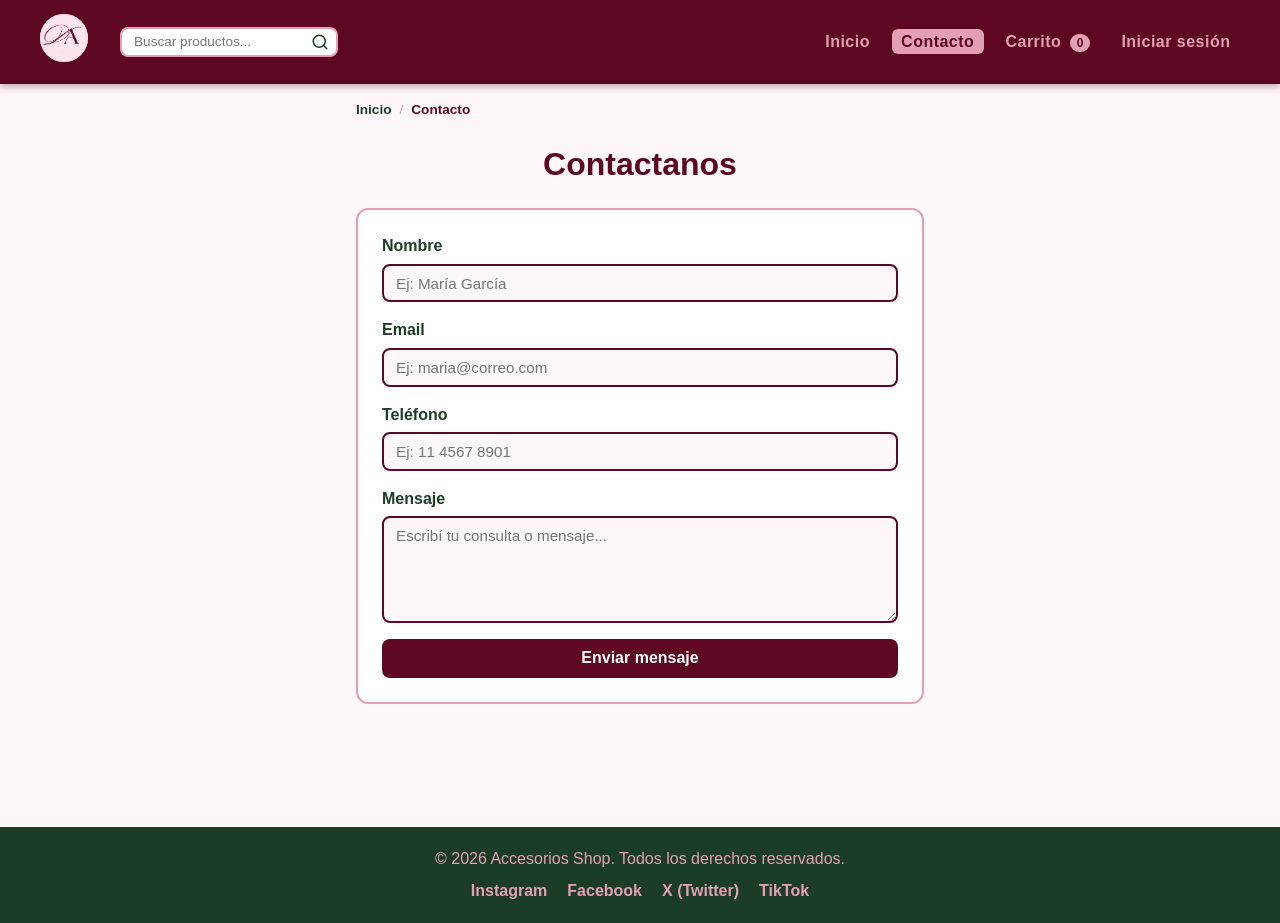
<file: contacto.html>
<!DOCTYPE html>
<html lang="es">
<head>
    <meta charset="UTF-8">
    <meta name="viewport" content="width=device-width, initial-scale=1.0">
    <meta name="description" content="Contactate con Accesorios Shop para consultas, sugerencias o pedidos especiales.">
    <title>Contacto | Accesorios Shop</title>
    <link rel="stylesheet" href="assets/css/styles.css">
</head>
<body>
    <header></header>

    <main id="contacto">
        <nav class="breadcrumb" aria-label="Ruta de navegación">
            <ol>
                <li><a href="index.html">Inicio</a></li>
                <li aria-current="page">Contacto</li>
            </ol>
        </nav>

        <h1>Contactanos</h1>

        <form action="#" method="post">
            <div class="campo">
                <label for="nombre">Nombre</label>
                <input type="text" id="nombre" name="nombre" placeholder="Ej: María García" autocomplete="name" required>
            </div>

            <div class="campo">
                <label for="email">Email</label>
                <input type="email" id="email" name="email" placeholder="Ej: maria@correo.com" autocomplete="email" required>
            </div>

            <div class="campo">
                <label for="telefono">Teléfono</label>
                <input type="tel" id="telefono" name="telefono" placeholder="Ej: 11 4567 8901" autocomplete="tel" required>
            </div>

            <div class="campo">
                <label for="mensaje">Mensaje</label>
                <textarea id="mensaje" name="mensaje" rows="5" placeholder="Escribí tu consulta o mensaje..." required></textarea>
            </div>

            <button type="submit">Enviar mensaje</button>
        </form>
    </main>

    <footer></footer>
    <script src="assets/js/header-footer.js"></script>
    <script src="assets/js/carrito.js"></script>
</body>
</html>
</file>
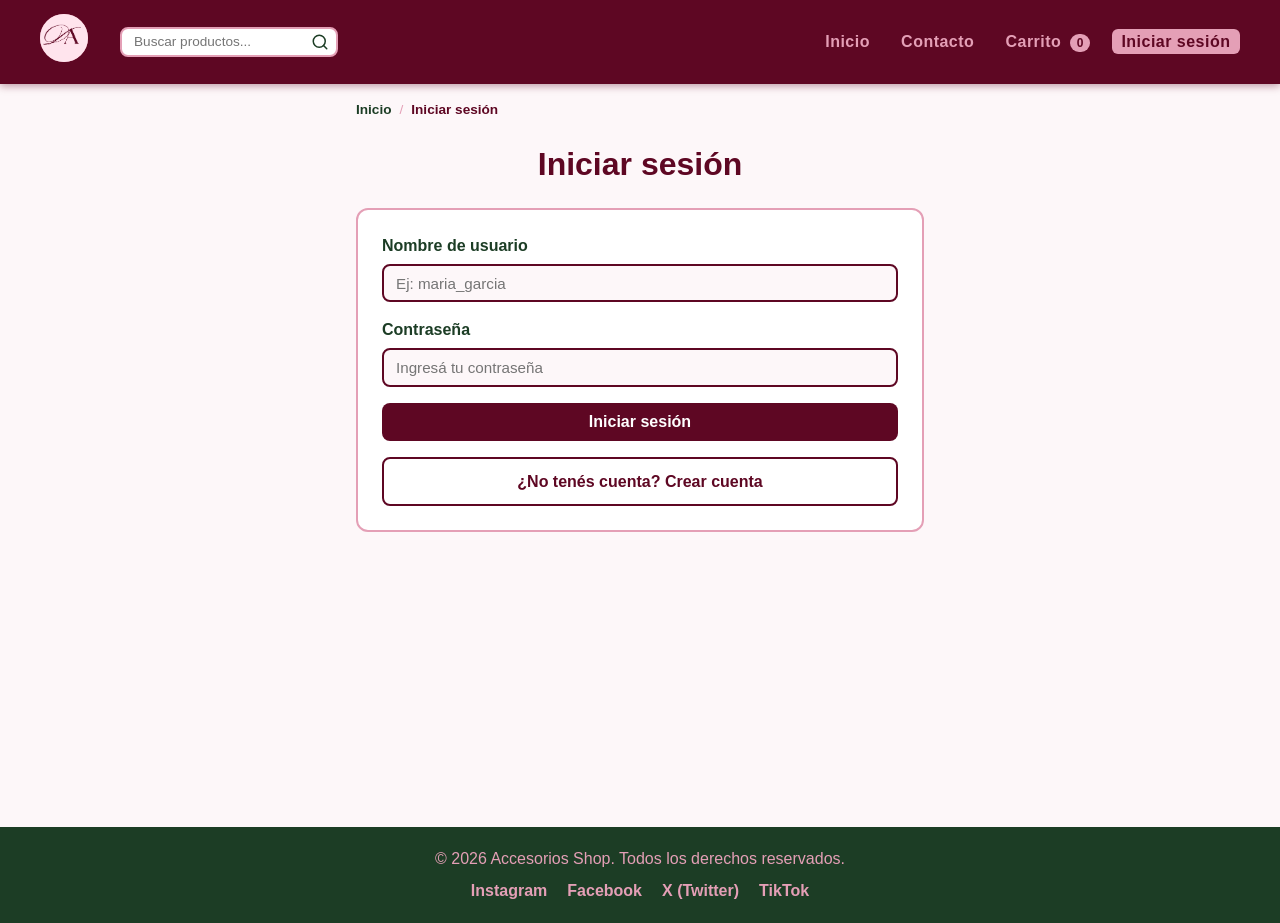
<file: login.html>
<!DOCTYPE html>
<html lang="es">
<head>
    <meta charset="UTF-8">
    <meta name="viewport" content="width=device-width, initial-scale=1.0">
    <meta name="description" content="Iniciá sesión en Accesorios Shop para gestionar tu cuenta.">
    <title>Iniciar sesión | Accesorios Shop</title>
    <link rel="stylesheet" href="assets/css/styles.css">
</head>
<body>
    <header></header>

    <main id="login">
        <nav class="breadcrumb" aria-label="Ruta de navegación">
            <ol>
                <li><a href="index.html">Inicio</a></li>
                <li aria-current="page">Iniciar sesión</li>
            </ol>
        </nav>

        <h1>Iniciar sesión</h1>

        <form action="administrador.html" method="get">
            <div class="campo">
                <label for="usuario">Nombre de usuario</label>
                <input type="text" id="usuario" name="usuario" placeholder="Ej: maria_garcia" autocomplete="username" required>
            </div>

            <div class="campo">
                <label for="contrasenia">Contraseña</label>
                <input type="password" id="contrasenia" name="contrasenia" placeholder="Ingresá tu contraseña" autocomplete="current-password" required>
            </div>

            <button type="submit">Iniciar sesión</button>
            <a class="boton-crear-cuenta" href="#">¿No tenés cuenta? Crear cuenta</a>
        </form>
    </main>

    <footer></footer>
    <script src="assets/js/header-footer.js"></script>
    <script src="assets/js/carrito.js"></script>
</body>
</html>
</file>
<file: assets/css/styles.css>
:root {
    --bordo-oscuro: #5E0723;
    --rosa-claro: #E49FB6;
    --verde-oscuro: #1C3D25;
    --blanco: #FDF7F9;
}

* {
    margin: 0;
    padding: 0;
    box-sizing: border-box;
}

body {
    font-family: "Segoe UI", Arial, sans-serif;
    background-color: var(--blanco);
    color: var(--verde-oscuro);
    line-height: 1.5;
}

a {
    text-decoration: none;
    color: inherit;
}

main {
    min-height: 79vh;
}

/* ---------- Header / Navbar ---------- */
header {
    display: flex;
    flex-wrap: wrap;
    align-items: center;
    gap: 0.5rem 1rem;
    padding: 0.75rem 1rem;
    background-color: var(--bordo-oscuro);
    position: sticky;
    top: 0;
    z-index: 10;
    box-shadow: 0 2px 8px rgba(94, 7, 35, 0.4);
}

img {
    max-width: 100%;
    height: auto;
}

.logo {
    width: 48px;
    height: 48px;
    object-fit: contain;
    border-radius: 50%;
    background-color: var(--rosa-claro);
}

.navbar ul {
    list-style: none;
    display: flex;
    flex-direction: column;
    gap: 0.25rem;
}

.navbar a {
    font-size: 0.85rem;
    font-weight: 600;
    letter-spacing: 0.03em;
    color: var(--rosa-claro);
    padding: 0.25rem 0.6rem;
    border-radius: 6px;
    transition: background-color 0.2s, color 0.2s;
}

.navbar a:hover,
.navbar a:focus {
    background-color: var(--rosa-claro);
    color: var(--bordo-oscuro);
}

/* Contador de unidades del carrito en el navbar (lo pinta assets/js/carrito.js) */
.contador-carrito {
    display: inline-block;
    min-width: 1.25rem;
    padding: 0 0.35rem;
    margin-left: 0.25rem;
    border-radius: 999px;
    background-color: var(--rosa-claro);
    color: var(--bordo-oscuro);
    font-size: 0.75rem;
    font-weight: 700;
    text-align: center;
}

.navbar a:hover .contador-carrito,
.navbar a:focus .contador-carrito {
    background-color: var(--bordo-oscuro);
    color: var(--rosa-claro);
}

/* ---------- Galería de fotos decorativa ---------- */
#galeria-fotos {
    width: 100%;
    padding: 0;
    overflow: hidden;
}

#galeria-fotos .fotos {
    display: flex;
    flex-direction: row;
    width: 200%;
    padding: 0;
    animation: desplazamiento-carrusel 25s linear infinite;
}

@keyframes desplazamiento-carrusel {
    0% { transform: translateX(0); }
    100% { transform: translateX(-50%); }
}

#galeria-fotos .fotos img {
    width: 16.666%;
    height: 180px;
    object-fit: cover;
    display: block;
    flex-shrink: 0;
}

/* ---------- Búsqueda del header ---------- */
#busqueda-producto {
    display: flex;
    align-items: center;
    margin-left: 1rem;
}

.buscador-lupa {
    position: relative;
    display: flex;
    align-items: center;
}

#busqueda-producto input[type="search"] {
    padding: 0.35rem 2rem 0.35rem 0.75rem;
    min-width: 160px;
    border: 2px solid var(--rosa-claro);
    border-radius: 8px;
    background-color: #fff;
    color: var(--verde-oscuro);
    font-size: 0.85rem;
    cursor: text;
}

#busqueda-producto input[type="search"]:focus {
    outline: none;
    border-color: var(--verde-oscuro);
    box-shadow: 0 0 0 3px rgba(228, 159, 182, 0.4);
}

.buscador-lupa .btn-lupa {
    position: absolute;
    right: 0.3rem;
    top: 50%;
    transform: translateY(-50%);
    display: grid;
    place-items: center;
    width: 26px;
    height: 26px;
    border: none;
    border-radius: 50%;
    background-color: transparent;
    color: var(--verde-oscuro);
    cursor: pointer;
    transition: background-color 0.2s, color 0.2s;
}

.buscador-lupa .btn-lupa svg {
    width: 18px;
    height: 18px;
}

.buscador-lupa .btn-lupa:hover,
.buscador-lupa .btn-lupa:focus {
    background-color: var(--rosa-claro);
    color: var(--bordo-oscuro);
}

/* ---------- Catálogo ---------- */
#catalogo {
    max-width: 1400px;
    margin: 0 auto;
    padding: 1.5rem 2rem;
    width: 100%;
}

#catalogo h2 {
    font-size: 1.3rem;
    color: var(--bordo-oscuro);
    margin-bottom: 1rem;
}

#catalogo ul {
    list-style: none;
    display: grid;
    grid-template-columns: repeat(auto-fill, minmax(240px, 1fr));
    gap: 1.25rem;
}

#catalogo li > a {
    display: block;
    color: inherit;
}

#catalogo article {
    display: flex;
    flex-direction: column;
    align-items: center;
    text-align: center;
    background-color: #fff;
    border-radius: 12px 12px 0 0;
    padding: 1rem;
    height: 350px;
    transition: transform 0.2s, box-shadow 0.2s;
}

#catalogo article:hover {
    transform: translateY(-4px);
    box-shadow: 0 6px 14px rgba(94, 7, 35, 0.35);
}

#catalogo h3 {
    font-size: 1rem;
    color: var(--bordo-oscuro);
}

#catalogo img {
    display: block;
    width: min(220px, 100%);
    height: auto;
    aspect-ratio: 1 / 1;
    object-fit: cover;
    object-position: center;
    flex-shrink: 0;
    margin: 0 auto;
    border-radius: 8px;
    background-color: var(--rosa-claro);
}

#catalogo p:nth-of-type(1) {
    font-size: 0.85rem;
    color: var(--verde-oscuro);
    flex-grow: 1;
}

#catalogo p:nth-of-type(2) {
    font-size: 1.15rem;
    font-weight: 700;
    color: var(--bordo-oscuro);
    margin: 0.35rem 0;
}

#catalogo button:not(.icono-eliminar) {
    width: 100%;
    padding: 0.5rem;
    border: none;
    border-radius: 0 0 12px 12px;
    background-color: var(--bordo-oscuro);
    color: #fff;
    font-weight: 600;
    cursor: pointer;
    transition: background-color 0.2s;
}

#catalogo button:not(.icono-eliminar):hover,
#catalogo button:not(.icono-eliminar):focus {
    background-color: var(--verde-oscuro);
}

#catalogo li.nuevo-producto > a {
    display: flex;
    height: 100%;
}

#catalogo li.nuevo-producto article {
    justify-content: center;
    border-style: dashed;
    background-color: var(--blanco);
    width: 100%;
}

#catalogo li.nuevo-producto article:hover {
    transform: none;
    box-shadow: none;
    border-color: var(--bordo-oscuro);
}

#catalogo .mas {
    display: block;
    font-size: 3rem;
    font-weight: 700;
    line-height: 1;
    color: var(--bordo-oscuro);
}

#catalogo li.nuevo-producto p {
    font-size: 0.85rem;
    font-weight: 600;
    color: var(--verde-oscuro);
    margin-top: 0.5rem;
}

/* ---------- Catálogo del administrador ---------- */
#catalogo.admin article {
    position: relative;
    border-radius: 12px;
}

/* La tarjeta del admin es un enlace completo: al hacer clic se entra a editar el producto */
#catalogo .tarjeta-admin {
    display: flex;
    flex-direction: column;
    align-items: center;
    text-align: center;
    width: 100%;
    height: 100%;
    color: inherit;
}

/* Buscador propio del panel de administración (filtra en vivo el catálogo) */
#catalogo .busqueda-admin {
    display: flex;
    flex-wrap: wrap;
    align-items: center;
    gap: 0.75rem;
    margin-bottom: 1.25rem;
}

#catalogo .busqueda-admin input[type="search"] {
    flex: 1 1 260px;
    min-width: 0;
    padding: 0.55rem 0.75rem;
    border: 2px solid var(--bordo-oscuro);
    border-radius: 8px;
    font-size: 0.95rem;
    font-family: inherit;
    color: var(--verde-oscuro);
    background-color: var(--blanco);
}

#catalogo .busqueda-admin input[type="search"]:focus {
    outline: none;
    border-color: var(--verde-oscuro);
    box-shadow: 0 0 0 3px rgba(228, 159, 182, 0.4);
}

#catalogo .busqueda-admin .resultado-info {
    font-size: 0.95rem;
    font-weight: 600;
    color: var(--verde-oscuro);
}

#catalogo .icono-editar {
    position: absolute;
    top: 0.75rem;
    right: 0.75rem;
    display: grid;
    place-items: center;
    width: 36px;
    height: 36px;
    border-radius: 50%;
    background-color: var(--bordo-oscuro);
    color: var(--rosa-claro);
    transition: background-color 0.2s, color 0.2s;
}

#catalogo .icono-editar svg {
    width: 18px;
    height: 18px;
}

#catalogo .icono-editar:hover,
#catalogo .icono-editar:focus {
    background-color: var(--verde-oscuro);
    color: #fff;
}

/* X para eliminar producto (elimina el producto del catálogo y de localStorage) */
#catalogo .icono-eliminar {
    position: absolute;
    top: 0.75rem;
    left: 0.75rem;
    display: grid;
    place-items: center;
    width: 36px;
    height: 36px;
    padding: 0;
    border: none;
    border-radius: 50%;
    background-color: transparent;
    color: var(--bordo-oscuro);
    cursor: pointer;
    transition: box-shadow 0.2s;
}

#catalogo .icono-eliminar svg {
    width: 18px;
    height: 18px;
}

#catalogo .icono-eliminar:hover,
#catalogo .icono-eliminar:focus {
    box-shadow: 0 0 10px 2px var(--rosa-claro);
}

/* Aviso de estado del panel (ej: producto eliminado) */
#catalogo p.admin-aviso {
    display: block;
    font-size: 0.95rem;
    font-weight: 600;
    color: var(--verde-oscuro);
    background-color: var(--rosa-claro);
    border-radius: 8px;
    padding: 0.6rem 0.9rem;
    margin-bottom: 1rem;
}

#catalogo p.admin-aviso[hidden] {
    display: none;
}


/* ---------- Pantalla de búsqueda y filtros ---------- */
#resultados-busqueda {
    max-width: 1400px;
    margin: 0 auto;
    padding: 1.5rem 2rem;
    width: 100%;
}

#resultados-busqueda h1 {
    font-size: 1.3rem;
    color: var(--bordo-oscuro);
    margin-bottom: 0.35rem;
}

#resultados-busqueda .resultado-info {
    font-size: 0.95rem;
    color: var(--verde-oscuro);
    margin-bottom: 1.25rem;
}

.busqueda-layout {
    display: flex;
    align-items: flex-start;
    gap: 1.5rem;
}

#filtros-busqueda {
    flex: 0 0 260px;
    display: flex;
    flex-direction: column;
    gap: 1rem;
    background-color: #fff;
    border: 2px solid var(--rosa-claro);
    border-radius: 12px;
    padding: 1.25rem;
    position: sticky;
    top: 90px;
}

#filtros-busqueda .campo {
    display: flex;
    flex-direction: column;
    gap: 0.35rem;
}

#filtros-busqueda fieldset {
    border: 2px solid var(--rosa-claro);
    border-radius: 8px;
    padding: 0.6rem 0.75rem 0.75rem;
    display: flex;
    flex-direction: column;
    gap: 0.4rem;
}

#filtros-busqueda legend {
    font-weight: 700;
    color: var(--bordo-oscuro);
    padding: 0 0.25rem;
}

#filtros-busqueda label {
    font-weight: 600;
    color: var(--verde-oscuro);
}

#filtros-busqueda fieldset label {
    display: flex;
    align-items: center;
    gap: 0.4rem;
    font-weight: 500;
}

#filtros-busqueda input[type="checkbox"] {
    width: 16px;
    height: 16px;
    accent-color: var(--bordo-oscuro);
}

#filtros-busqueda select,
#filtros-busqueda input[type="search"] {
    padding: 0.45rem 0.6rem;
    border: 2px solid var(--bordo-oscuro);
    border-radius: 8px;
    font-size: 0.9rem;
    font-family: inherit;
    color: var(--verde-oscuro);
    background-color: var(--blanco);
}

#filtros-busqueda select:focus,
#filtros-busqueda input[type="search"]:focus {
    outline: none;
    border-color: var(--verde-oscuro);
    box-shadow: 0 0 0 3px rgba(228, 159, 182, 0.4);
}

#filtros-busqueda button[type="submit"] {
    width: 100%;
    padding: 0.6rem;
    border: none;
    border-radius: 8px;
    background-color: var(--bordo-oscuro);
    color: #fff;
    font-weight: 700;
    font-size: 0.95rem;
    cursor: pointer;
    transition: background-color 0.2s;
}

#filtros-busqueda button[type="submit"]:hover,
#filtros-busqueda button[type="submit"]:focus {
    background-color: var(--verde-oscuro);
}

.busqueda-layout #catalogo {
    flex: 1;
    max-width: none;
    margin: 0;
    padding: 0;
}

/* ---------- Detalle de producto ---------- */
#detalle-producto {
    max-width: 900px;
    margin: 0 auto;
    padding: 1rem;
}

.breadcrumb ol {
    list-style: none;
    display: flex;
    flex-wrap: wrap;
    gap: 0.25rem 0.5rem;
    margin-bottom: 1.25rem;
    font-size: 0.85rem;
}

.breadcrumb li:not(:last-child)::after {
    content: "/";
    margin-left: 0.5rem;
    color: var(--rosa-claro);
}

.breadcrumb a {
    font-weight: 600;
    color: var(--verde-oscuro);
}

.breadcrumb a:hover {
    color: var(--bordo-oscuro);
}

.breadcrumb [aria-current="page"] {
    color: var(--bordo-oscuro);
    font-weight: 700;
}

/* Breadcrumb del administrador: alineado a la columna centrada del catálogo */
.breadcrumb-admin {
    max-width: 1400px;
    margin: 0 auto;
    padding: 1.5rem 2rem 0;
}

#detalle-producto > article {
    display: flex;
    flex-direction: column;
    align-items: center;
    gap: 1.5rem;
    background-color: #fff;
    border: 2px solid var(--rosa-claro);
    border-radius: 12px;
    padding: 1.5rem;
}

#detalle-producto > article > img {
    width: 100%;
    max-width: 320px;
    height: auto;
    aspect-ratio: 1 / 1;
    object-fit: cover;
    object-position: center;
    border-radius: 8px;
    background-color: var(--rosa-claro);
}

.detalle-info {
    display: flex;
    flex-direction: column;
    width: 100%;
}

.detalle-info h1 {
    font-size: 1.5rem;
    color: var(--bordo-oscuro);
}

.detalle-info .precio {
    font-size: 1.6rem;
    font-weight: 700;
    color: var(--bordo-oscuro);
    margin: 0.5rem 0;
}

.detalle-info .descripcion {
    margin-bottom: 1rem;
}

.caracteristicas {
    list-style: none;
    margin-bottom: 1rem;
}

.caracteristicas li::before {
    content: "• ";
    color: var(--rosa-claro);
    font-weight: 700;
}

.stock {
    font-weight: 600;
    color: var(--verde-oscuro);
    margin-bottom: 1rem;
}

.detalle-info form {
    display: flex;
    align-items: center;
    flex-wrap: wrap;
    gap: 0.5rem;
}

.detalle-info label {
    font-weight: 600;
}

.detalle-info input[type="number"] {
    width: 70px;
    padding: 0.45rem;
    border: 2px solid var(--bordo-oscuro);
    border-radius: 8px;
    font-size: 1rem;
}

.detalle-info form button {
    padding: 0.5rem 1.5rem;
    border: none;
    border-radius: 8px;
    background-color: var(--bordo-oscuro);
    color: #fff;
    font-weight: 600;
    cursor: pointer;
    transition: background-color 0.2s;
}

.detalle-info form button:hover,
.detalle-info form button:focus {
    background-color: var(--verde-oscuro);
}

.aviso-detalle {
    background-color: var(--rosa-claro);
    border-radius: 8px;
    padding: 1rem;
    text-align: center;
    font-weight: 600;
    color: var(--bordo-oscuro);
}

.aviso-detalle a {
    color: var(--bordo-oscuro);
    font-weight: 700;
    text-decoration: underline;
}

.aviso-detalle a:hover,
.aviso-detalle a:focus {
    color: var(--verde-oscuro);
}

.acciones-detalle {
    display: flex;
    flex-wrap: wrap;
    gap: 0.75rem;
    margin-top: 1rem;
}

.acciones-detalle a {
    font-weight: 600;
    color: var(--verde-oscuro);
}

.acciones-detalle a:hover,
.acciones-detalle a:focus {
    color: var(--bordo-oscuro);
    text-decoration: underline;
}

/* ---------- Productos relacionados ---------- */
#relacionados {
    margin-top: 2rem;
}

#relacionados h2 {
    text-align: center;
    font-size: 1.3rem;
    color: var(--bordo-oscuro);
    margin-bottom: 1rem;
}

#relacionados ul {
    list-style: none;
    display: grid;
    grid-template-columns: repeat(auto-fill, minmax(160px, 1fr));
    gap: 1rem;
}

#relacionados li > a {
    display: flex;
    height: 100%;
    color: inherit;
}

#relacionados article {
    display: flex;
    flex-direction: column;
    align-items: center;
    text-align: center;
    background-color: #fff;
    border: 2px solid var(--rosa-claro);
    border-radius: 12px;
    padding: 1rem;
    height: 100%;
    transition: transform 0.2s, box-shadow 0.2s;
}

#relacionados article:hover {
    transform: translateY(-4px);
    box-shadow: 0 6px 14px rgba(94, 7, 35, 0.35);
}

#relacionados h3 {
    font-size: 1rem;
    color: var(--verde-oscuro);
}

#relacionados img {
    display: block;
    width: min(160px, 100%);
    height: auto;
    aspect-ratio: 1 / 1;
    object-fit: cover;
    object-position: center;
    flex-shrink: 0;
    margin: 0 auto;
    border-radius: 8px;
    background-color: var(--rosa-claro);
}

#relacionados p {
    font-size: 1.15rem;
    font-weight: 700;
    color: var(--bordo-oscuro);
    margin: 0.35rem 0;
}

#relacionados a {
    font-weight: 600;
    color: var(--bordo-oscuro);
}

#relacionados a:hover h3,
#relacionados a:focus h3 {
    text-decoration: underline;
}

/* ---------- Carrito de compras ---------- */
#carrito {
    max-width: 900px;
    margin: 0 auto;
    padding: 1rem;
}

#carrito h1 {
    font-size: 1.5rem;
    color: var(--bordo-oscuro);
    margin-bottom: 1.25rem;
    text-align: center;
}

#items-carrito {
    overflow-x: auto;
}

#carrito table {
    width: 100%;
    border-collapse: collapse;
    background-color: #fff;
    border: 2px solid var(--rosa-claro);
    border-radius: 12px;
    font-size: 0.95rem;
}

#carrito caption {
    font-weight: 600;
    color: var(--verde-oscuro);
    padding: 0.5rem;
}

#carrito thead th {
    background-color: var(--bordo-oscuro);
    color: var(--rosa-claro);
    text-align: left;
    padding: 0.6rem 0.75rem;
    font-size: 0.85rem;
    letter-spacing: 0.03em;
}

#carrito tbody td {
    padding: 0.75rem;
    border-top: 1px solid var(--rosa-claro);
    vertical-align: middle;
}

#carrito tbody td:first-child {
    display: flex;
    align-items: center;
    gap: 0.75rem;
    font-weight: 600;
    color: var(--verde-oscuro);
}

#carrito tbody td:first-child a:hover,
#carrito tbody td:first-child a:focus {
    color: var(--bordo-oscuro);
    text-decoration: underline;
}

#carrito tbody img {
    width: 64px;
    height: 64px;
    object-fit: cover;
    border-radius: 8px;
    background-color: var(--rosa-claro);
}

#carrito td form {
    display: flex;
    align-items: center;
    gap: 0.4rem;
}

#carrito td input[type="number"] {
    width: 60px;
    padding: 0.35rem;
    border: 2px solid var(--bordo-oscuro);
    border-radius: 8px;
    font-size: 0.95rem;
}

#carrito td form button {
    padding: 0.35rem 0.7rem;
    border: none;
    border-radius: 8px;
    background-color: var(--verde-oscuro);
    color: #fff;
    font-weight: 600;
    font-size: 0.8rem;
    cursor: pointer;
    transition: background-color 0.2s;
}

#carrito td form button:hover,
#carrito td form button:focus {
    background-color: var(--bordo-oscuro);
}

.eliminar {
    background: none;
    border: none;
    padding: 0;
    font: inherit;
    font-weight: 600;
    font-size: 0.85rem;
    color: var(--bordo-oscuro);
    cursor: pointer;
}

.eliminar:hover,
.eliminar:focus {
    text-decoration: underline;
}

/* ---------- Resumen del carrito ---------- */
#resumen-carrito {
    max-width: 360px;
    margin: 1.5rem 0 0 auto;
    background-color: #fff;
    border: 2px solid var(--rosa-claro);
    border-radius: 12px;
    padding: 1.25rem;
    display: flex;
    flex-direction: column;
    gap: 1rem;
}

#resumen-carrito h2 {
    font-size: 1.15rem;
    color: var(--bordo-oscuro);
    text-align: center;
}

#resumen-carrito dl div {
    display: flex;
    justify-content: space-between;
    padding: 0.25rem 0;
}

#resumen-carrito dt {
    font-weight: 600;
    color: var(--verde-oscuro);
}

#resumen-carrito dd {
    font-weight: 600;
    color: var(--verde-oscuro);
}

#resumen-carrito .total {
    border-top: 2px solid var(--rosa-claro);
    margin-top: 0.5rem;
    padding-top: 0.75rem;
    font-size: 1.15rem;
}

#resumen-carrito .total dt,
#resumen-carrito .total dd {
    color: var(--bordo-oscuro);
    font-weight: 700;
}

#resumen-carrito button {
    width: 100%;
    padding: 0.65rem;
    border: none;
    border-radius: 8px;
    background-color: var(--bordo-oscuro);
    color: #fff;
    font-weight: 700;
    font-size: 1rem;
    cursor: pointer;
    transition: background-color 0.2s;
}

#resumen-carrito button:hover,
#resumen-carrito button:focus {
    background-color: var(--verde-oscuro);
}

#resumen-carrito button:disabled {
    background-color: var(--rosa-claro);
    color: var(--verde-oscuro);
    cursor: not-allowed;
}

.nota-finalizar {
    font-size: 0.8rem;
    color: var(--verde-oscuro);
    text-align: center;
}

.seguir-comprando {
    text-align: center;
    font-weight: 600;
    color: var(--bordo-oscuro);
}

.seguir-comprando:hover,
.seguir-comprando:focus {
    text-decoration: underline;
}

/* ---------- Formulario de contacto ---------- */
#contacto {
    max-width: 600px;
    margin: 0 auto;
    padding: 1rem;
}

#contacto h1 {
    font-size: 1.5rem;
    color: var(--bordo-oscuro);
    text-align: center;
    margin-bottom: 1.25rem;
}

#contacto form {
    display: flex;
    flex-direction: column;
    gap: 1rem;
    background-color: #fff;
    border: 2px solid var(--rosa-claro);
    border-radius: 12px;
    padding: 1.5rem;
}

#contacto .campo {
    display: flex;
    flex-direction: column;
    gap: 0.35rem;
}

#contacto label {
    font-weight: 600;
    color: var(--verde-oscuro);
}

#contacto input[type="text"],
#contacto input[type="email"],
#contacto input[type="tel"],
#contacto textarea {
    padding: 0.55rem 0.75rem;
    border: 2px solid var(--bordo-oscuro);
    border-radius: 8px;
    font-size: 0.95rem;
    font-family: inherit;
    color: var(--verde-oscuro);
    background-color: var(--blanco);
}

#contacto textarea {
    resize: vertical;
}

#contacto input:focus,
#contacto textarea:focus {
    outline: none;
    border-color: var(--verde-oscuro);
    box-shadow: 0 0 0 3px rgba(228, 159, 182, 0.4);
}

#contacto button[type="submit"] {
    align-self: center;
    width: 100%;
    padding: 0.65rem;
    border: none;
    border-radius: 8px;
    background-color: var(--bordo-oscuro);
    color: #fff;
    font-weight: 700;
    font-size: 1rem;
    cursor: pointer;
    transition: background-color 0.2s;
}

#contacto button[type="submit"]:hover,
#contacto button[type="submit"]:focus {
    background-color: var(--verde-oscuro);
}

@media (min-width: 600px) {
    #contacto h1 {
        font-size: 2rem;
    }
}

/* ---------- Formulario de nuevo / edición de producto ---------- */
#nuevo-producto,
#editar-producto {
    max-width: 600px;
    margin: 0 auto;
    padding: 1rem;
}

#nuevo-producto h1,
#editar-producto h1 {
    font-size: 1.5rem;
    color: var(--bordo-oscuro);
    text-align: center;
    margin-bottom: 1.25rem;
}

#nuevo-producto form,
#editar-producto form {
    display: flex;
    flex-direction: column;
    gap: 1rem;
    background-color: #fff;
    border: 2px solid var(--rosa-claro);
    border-radius: 12px;
    padding: 1.5rem;
}

#nuevo-producto .campo,
#editar-producto .campo {
    display: flex;
    flex-direction: column;
    gap: 0.35rem;
}

#nuevo-producto label,
#editar-producto label {
    font-weight: 600;
    color: var(--verde-oscuro);
}

#nuevo-producto input[type="text"],
#nuevo-producto input[type="number"],
#nuevo-producto textarea,
#nuevo-producto input[type="file"],
#nuevo-producto select,
#editar-producto input[type="text"],
#editar-producto input[type="number"],
#editar-producto textarea,
#editar-producto input[type="file"],
#editar-producto select {
    padding: 0.55rem 0.75rem;
    border: 2px solid var(--bordo-oscuro);
    border-radius: 8px;
    font-size: 0.95rem;
    font-family: inherit;
    color: var(--verde-oscuro);
    background-color: var(--blanco);
}

#nuevo-producto textarea,
#editar-producto textarea {
    resize: vertical;
}

#nuevo-producto input:focus,
#nuevo-producto textarea:focus,
#nuevo-producto select:focus,
#editar-producto input:focus,
#editar-producto textarea:focus,
#editar-producto select:focus {
    outline: none;
    border-color: var(--verde-oscuro);
    box-shadow: 0 0 0 3px rgba(228, 159, 182, 0.4);
}

#nuevo-producto button[type="submit"],
#editar-producto button[type="submit"] {
    align-self: center;
    width: 100%;
    padding: 0.65rem;
    border: none;
    border-radius: 8px;
    background-color: var(--bordo-oscuro);
    color: #fff;
    font-weight: 700;
    font-size: 1rem;
    cursor: pointer;
    transition: background-color 0.2s;
}

#nuevo-producto button[type="submit"]:hover,
#nuevo-producto button[type="submit"]:focus,
#editar-producto button[type="submit"]:hover,
#editar-producto button[type="submit"]:focus {
    background-color: var(--verde-oscuro);
}

@media (min-width: 600px) {
    #nuevo-producto h1,
    #editar-producto h1 {
        font-size: 2rem;
    }
}

/* Imagen actual en el formulario de edición */
.imagen-actual-envoltorio {
    display: flex;
    flex-direction: column;
    align-items: center;
    gap: 0.5rem;
    margin-bottom: 1.25rem;
}

.imagen-actual-envoltorio img {
    width: 160px;
    height: 160px;
    object-fit: cover;
    border-radius: 8px;
    border: 2px solid var(--rosa-claro);
    background-color: var(--rosa-claro);
}

.sr-only {
    position: absolute;
    width: 1px;
    height: 1px;
    padding: 0;
    margin: -1px;
    overflow: hidden;
    clip: rect(0, 0, 0, 0);
    white-space: nowrap;
    border: 0;
}

.navbar a.activo {
    background-color: var(--rosa-claro);
    color: var(--bordo-oscuro);
}

/* ---------- Botón hamburguesa ---------- */
.menu-hamburguesa {
    display: none;
}

/* Overlay para cerrar el menú al tocar por fuera (solo mobile) */
.menu-overlay {
    display: none;
}

/* Botón X para cerrar el menú (solo mobile) */
.menu-cerrar {
    display: none;
}

/* La sección "Buscar producto" del menú solo se muestra en el menú desplegable */
.navbar li.buscar-producto {
    display: none;
}

@media (max-width: 600px) {
    /* ---------- Header / Navegación en móvil ---------- */
    header {
        padding: 0.6rem 0.75rem;
        gap: 0.4rem 0.75rem;
    }

    .navbar {
        margin-left: auto;
        order: 1;
    }

    .navbar ul {
        flex-direction: row;
        gap: 0.25rem;
    }

    .navbar a {
        font-size: 0.8rem;
        padding: 0.3rem 0.5rem;
    }

    #busqueda-producto {
        width: 100%;
        margin-left: 0;
        order: 2;
        flex-wrap: wrap;
    }

    #busqueda-producto .buscador-lupa {
        flex-grow: 1;
        min-width: 0;
    }

    #busqueda-producto input[type="search"] {
        width: 100%;
        min-width: 0;
    }

    /* ---------- Galería de fotos: carrusel en móvil ---------- */
    #galeria-fotos .fotos {
        animation: none;
        overflow-x: auto;
        scroll-snap-type: x mandatory;
        -webkit-overflow-scrolling: touch;
        scrollbar-width: none;
    }

    #galeria-fotos .fotos::-webkit-scrollbar {
        display: none;
    }

    #galeria-fotos .fotos img {
        width: 100%;
        height: 200px;
        flex-shrink: 0;
        scroll-snap-align: start;
    }

    #galeria-fotos .fotos img:nth-child(n+4) {
        display: none;
    }

    /* ---------- Catálogo en móvil ---------- */
    #catalogo {
        padding: 1rem;
    }

    .breadcrumb-admin {
        padding: 1rem 1rem 0;
    }

    #catalogo ul {
        grid-template-columns: repeat(auto-fill, minmax(300px, 1fr));
        gap: 1rem;
    }

    /* ---------- Búsqueda / filtros en móvil ---------- */
    #resultados-busqueda {
        padding: 1rem;
    }

    .busqueda-layout {
        flex-direction: column;
    }

    #filtros-busqueda {
        flex: 1 1 auto;
        width: 100%;
        position: static;
    }

    /* ---------- Detalle de producto en móvil ---------- */
    .detalle-info form {
        width: 100%;
    }

    .detalle-info form button {
        flex-grow: 1;
    }

    #detalle-producto > article {
        padding: 1rem;
    }

    /* ---------- Carrito de compras en móvil ---------- */
    #resumen-carrito {
        max-width: 100%;
        margin-left: 0;
    }

    #carrito thead {
        display: none;
    }

    #carrito tr {
        display: block;
        border-bottom: 2px solid var(--rosa-claro);
        padding: 0.5rem 0;
    }

    #carrito tbody td {
        display: flex;
        justify-content: space-between;
        align-items: center;
        gap: 0.75rem;
        border-top: none;
        padding: 0.5rem 0.75rem;
    }

    #carrito tbody td::before {
        content: attr(data-titulo);
        font-weight: 700;
        color: var(--bordo-oscuro);
        flex-shrink: 0;
    }

    #carrito tbody td[data-titulo="Producto"]::before {
        display: none;
    }

    #carrito td form {
        flex-wrap: wrap;
    }

    /* ---------- Formularios (contacto y producto) en móvil ---------- */
    #contacto,
    #nuevo-producto,
    #editar-producto {
        padding: 0.75rem;
    }

    #contacto form,
    #nuevo-producto form,
    #editar-producto form {
        padding: 1rem;
    }

    /* ---------- Footer en móvil ---------- */
    footer {
        padding: 1rem 0.75rem;
    }
}

@media (min-width: 600px) {
    #detalle-producto > article {
        flex-direction: row;
        align-items: flex-start;
    }

    .detalle-info h1 {
        font-size: 2rem;
    }
}

@media (max-width: 900px) {
    .busqueda-layout {
        flex-direction: column;
    }

    #filtros-busqueda {
        flex: 1 1 auto;
        width: 100%;
        position: static;
    }
}

/* ---------- Footer ---------- */
footer {
    margin-top: 2rem;
    padding: 1.25rem 1rem;
    background-color: var(--verde-oscuro);
    color: var(--rosa-claro);
    text-align: center;
}

footer nav ul {
    list-style: none;
    display: flex;
    justify-content: center;
    flex-wrap: wrap;
    gap: 0.5rem 1.25rem;
    margin-top: 0.5rem;
}

footer a {
    font-weight: 600;
    color: var(--rosa-claro);
    transition: color 0.2s;
}

footer a:hover,
footer a:focus {
    color: var(--blanco);
}

/* ---------- Responsive ---------- */
@media (min-width: 600px) {
    header {
        justify-content: space-between;
        padding: 0.75rem 2rem;
    }

    .navbar {
        margin-left: auto;
    }

    .navbar ul {
        flex-direction: row;
        gap: 0.5rem;
    }

    .navbar a {
        font-size: 1rem;
    }

    /* La búsqueda se alinea a la izquierda, junto al logo */
    #busqueda-producto {
        margin-left: 1rem;
        width: auto;
        order: 2;
    }

    .navbar {
        order: 3;
    }
}

/* ---------- Pantallas grandes / desktop ---------- */
@media (min-width: 1024px) {
    header {
        padding: 0.9rem 2.5rem;
    }

    .navbar ul {
        gap: 0.75rem;
    }

    #catalogo {
        padding: 2rem;
    }

    .breadcrumb-admin {
        padding: 2rem 2rem 0;
    }

    #catalogo .icono-eliminar {
        top: 0rem;
        left: 0.05rem;
    }

    #galeria-fotos .fotos img {
        height: 240px;
    }
}

/* ---------- Login ---------- */
#login {
    max-width: 600px;
    margin: 0 auto;
    padding: 1rem;
}

#login h1 {
    font-size: 1.5rem;
    color: var(--bordo-oscuro);
    text-align: center;
    margin-bottom: 1.25rem;
}

#login form {
    display: flex;
    flex-direction: column;
    gap: 1rem;
    background-color: #fff;
    border: 2px solid var(--rosa-claro);
    border-radius: 12px;
    padding: 1.5rem;
}

#login .campo {
    display: flex;
    flex-direction: column;
    gap: 0.35rem;
}

#login label {
    font-weight: 600;
    color: var(--verde-oscuro);
}

#login input[type="text"],
#login input[type="password"] {
    padding: 0.55rem 0.75rem;
    border: 2px solid var(--bordo-oscuro);
    border-radius: 8px;
    font-size: 0.95rem;
    font-family: inherit;
    color: var(--verde-oscuro);
    background-color: var(--blanco);
}

#login input:focus {
    outline: none;
    border-color: var(--verde-oscuro);
    box-shadow: 0 0 0 3px rgba(228, 159, 182, 0.4);
}

#login button[type="submit"] {
    width: 100%;
    padding: 0.65rem;
    border: none;
    border-radius: 8px;
    background-color: var(--bordo-oscuro);
    color: #fff;
    font-weight: 700;
    font-size: 1rem;
    cursor: pointer;
    transition: background-color 0.2s;
}

#login button[type="submit"]:hover,
#login button[type="submit"]:focus {
    background-color: var(--verde-oscuro);
}

#login .boton-crear-cuenta {
    display: block;
    text-align: center;
    padding: 0.65rem;
    border: 2px solid var(--bordo-oscuro);
    border-radius: 8px;
    background-color: transparent;
    color: var(--bordo-oscuro);
    font-weight: 700;
    font-size: 1rem;
    text-decoration: none;
    transition: background-color 0.2s, color 0.2s;
}

#login .boton-crear-cuenta:hover,
#login .boton-crear-cuenta:focus {
    background-color: var(--bordo-oscuro);
    color: #fff;
}

@media (min-width: 600px) {
    #login h1 {
        font-size: 2rem;
    }
}

/* ---------- Menú hamburguesa (responsive) ---------- */
@media (max-width: 900px) {
    header {
        z-index: 30;
    }

    /* Se oculta el buscador del header y pasa al menú */
    #busqueda-producto {
        display: none;
    }

    /* Botón hamburguesa (label del checkbox) */
    .menu-hamburguesa {
        display: inline-flex;
        align-items: center;
        justify-content: center;
        margin-left: auto;
        order: 1;
        padding: 0.5rem;
        border: none;
        background-color: transparent;
        color: var(--rosa-claro);
        cursor: pointer;
    }

    .menu-hamburguesa:hover {
        color: var(--rosa-claro);
    }

    #menu-movil-toggle:focus-visible ~ .menu-hamburguesa {
        outline: 2px solid var(--rosa-claro);
        outline-offset: 2px;
    }

    .menu-hamburguesa svg {
        width: 22px;
        height: 22px;
    }

    .menu-hamburguesa .icono-cerrar {
        display: none;
    }

    #menu-movil-toggle:checked ~ .menu-hamburguesa .icono-hamburguesa {
        display: none;
    }

    #menu-movil-toggle:checked ~ .menu-hamburguesa .icono-cerrar {
        display: block;
    }

    /* Overlay: al tocar por fuera del panel se cierra el menú */
    #menu-movil-toggle:checked ~ .menu-overlay {
        display: block;
        position: fixed;
        inset: 0;
        z-index: 35;
        background-color: rgba(0, 0, 0, 0.4);
    }

    /* Botón X dentro del panel (esquina superior derecha) */
    .menu-cerrar {
        display: flex;
        position: absolute;
        top: 1rem;
        right: 1rem;
        padding: 0.5rem;
        background: transparent;
        border: none;
        color: var(--rosa-claro);
        cursor: pointer;
        z-index: 1;
    }

    .menu-cerrar svg {
        width: 22px;
        height: 22px;
    }

    /* El navbar se convierte en un panel que se desliza de manera horizontal */
    .navbar {
        position: fixed;
        top: 0;
        right: 0;
        height: 100vh;
        width: min(78vw, 320px);
        margin: 0;
        order: 0;
        padding: 4.75rem 1.25rem 1.25rem;
        background-color: var(--bordo-oscuro);
        box-shadow: -6px 0 20px rgba(0, 0, 0, 0.35);
        transform: translateX(100%);
        visibility: hidden;
        transition: transform 0.3s ease, visibility 0.3s;
        z-index: 40;
        overflow-y: auto;
    }

    .navbar ul {
        flex-direction: column;
        gap: 0.75rem;
    }

    .navbar a {
        display: block;
        width: 100%;
        font-size: 1rem;
        padding: 0.6rem 0.85rem;
        text-align: left;
    }

    #menu-movil-toggle:checked ~ .navbar {
        transform: translateX(0);
        visibility: visible;
    }

    /* Sección "Buscar producto" dentro del menú */
    .navbar li.buscar-producto {
        display: block;
        margin-top: 1rem;
        padding-top: 1rem;
        border-top: 2px solid rgba(228, 159, 182, 0.4);
    }
}
</file>
